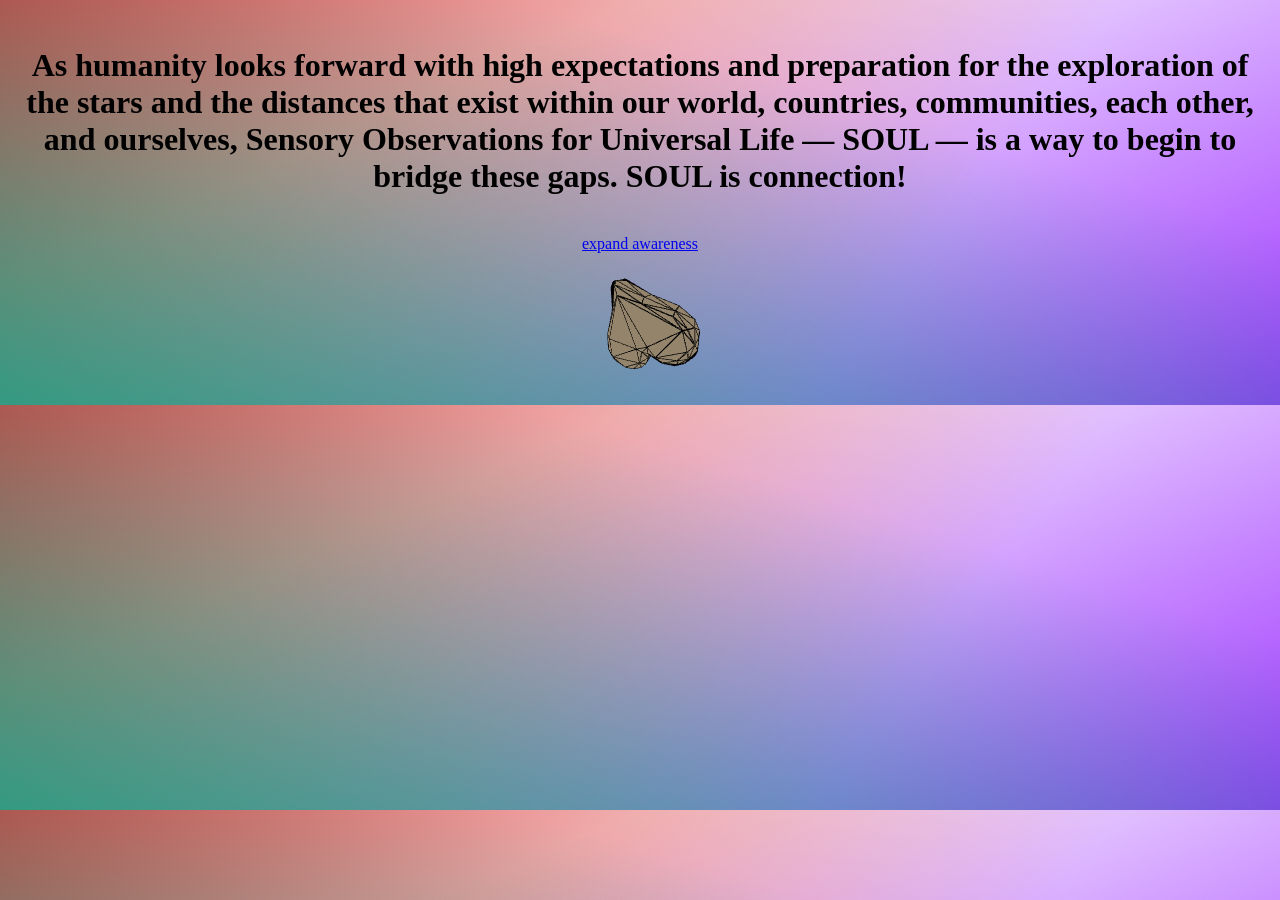
<file: index.html>
<!DOCTYPE html>
<html lang="en">
<head>
    <meta charset="UTF-8">
    <meta name="viewport" content="width=device-width, initial-scale=1.0">
    <script src="p5.js"></script>
    <script src="p5.play.js"></script>
    <script src="p5.sound.js"></script>
    <link rel="stylesheet" type="text/css" href="style.css">
    <title>SOUL 3.0</title>
</head>
<body>
    <script src="heart.js"></script>
    <!-- <script src="brain.js"></script> -->
    <br>
    <h1>As humanity looks forward with high expectations and preparation for the exploration of the stars and the distances that exist within our world, countries, communities, each other, and ourselves, Sensory Observations for Universal Life — SOUL — is a way to begin to bridge these gaps.

        SOUL is connection!
        </h1>
    <br>

    <a href="soul.html">expand awareness</a>
</body>
</html>
</file>
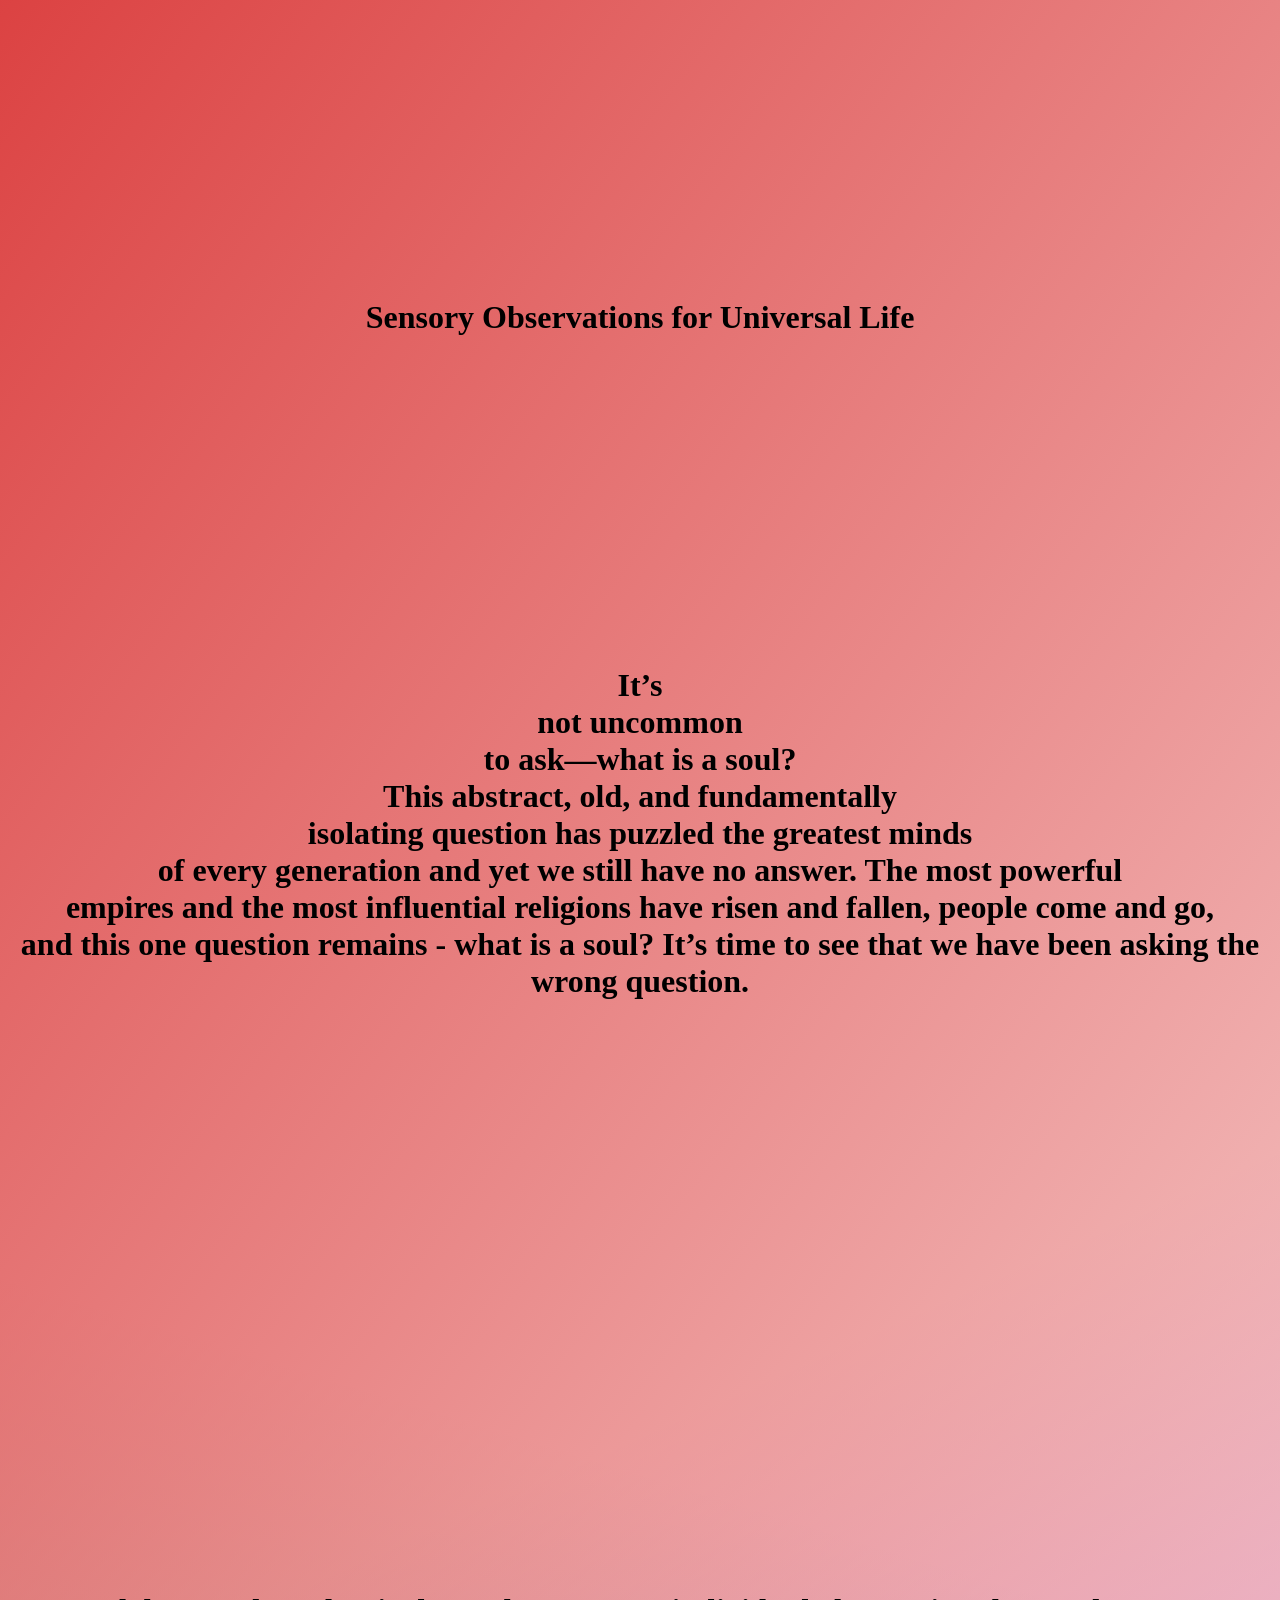
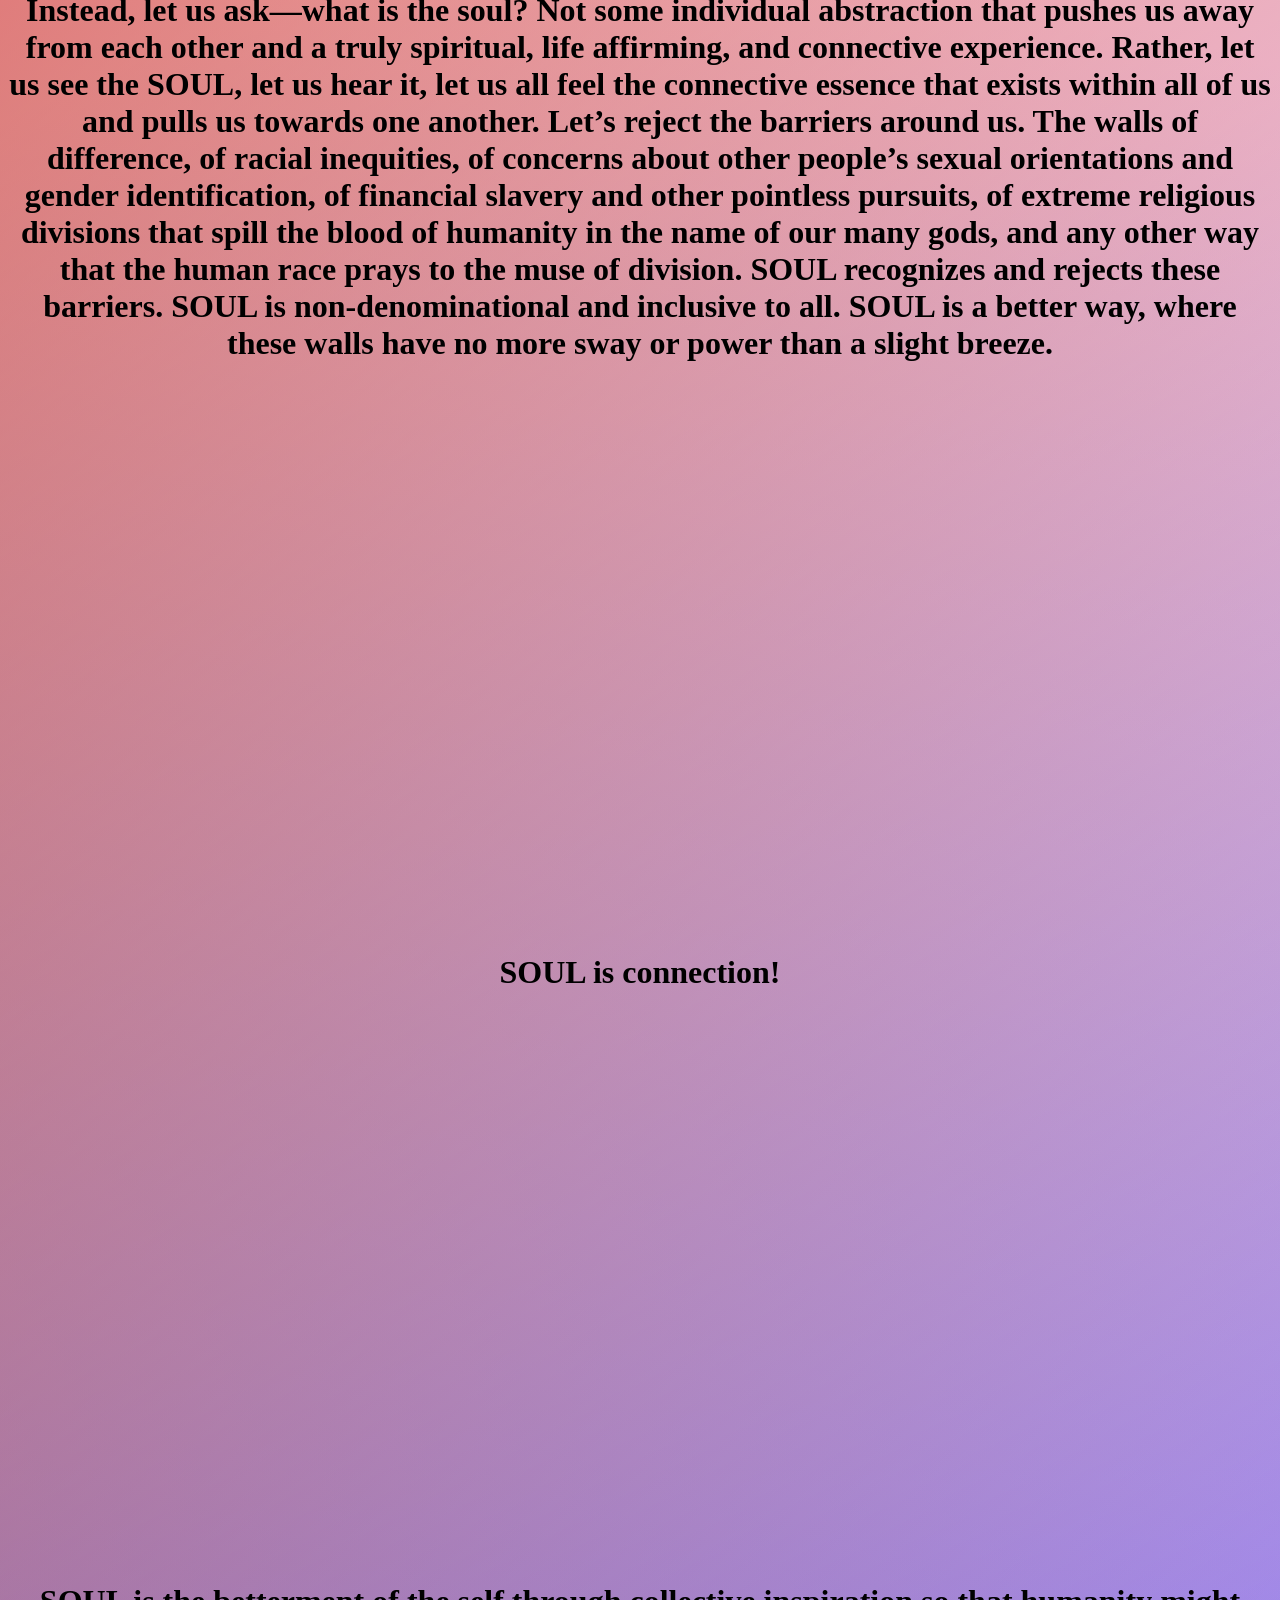
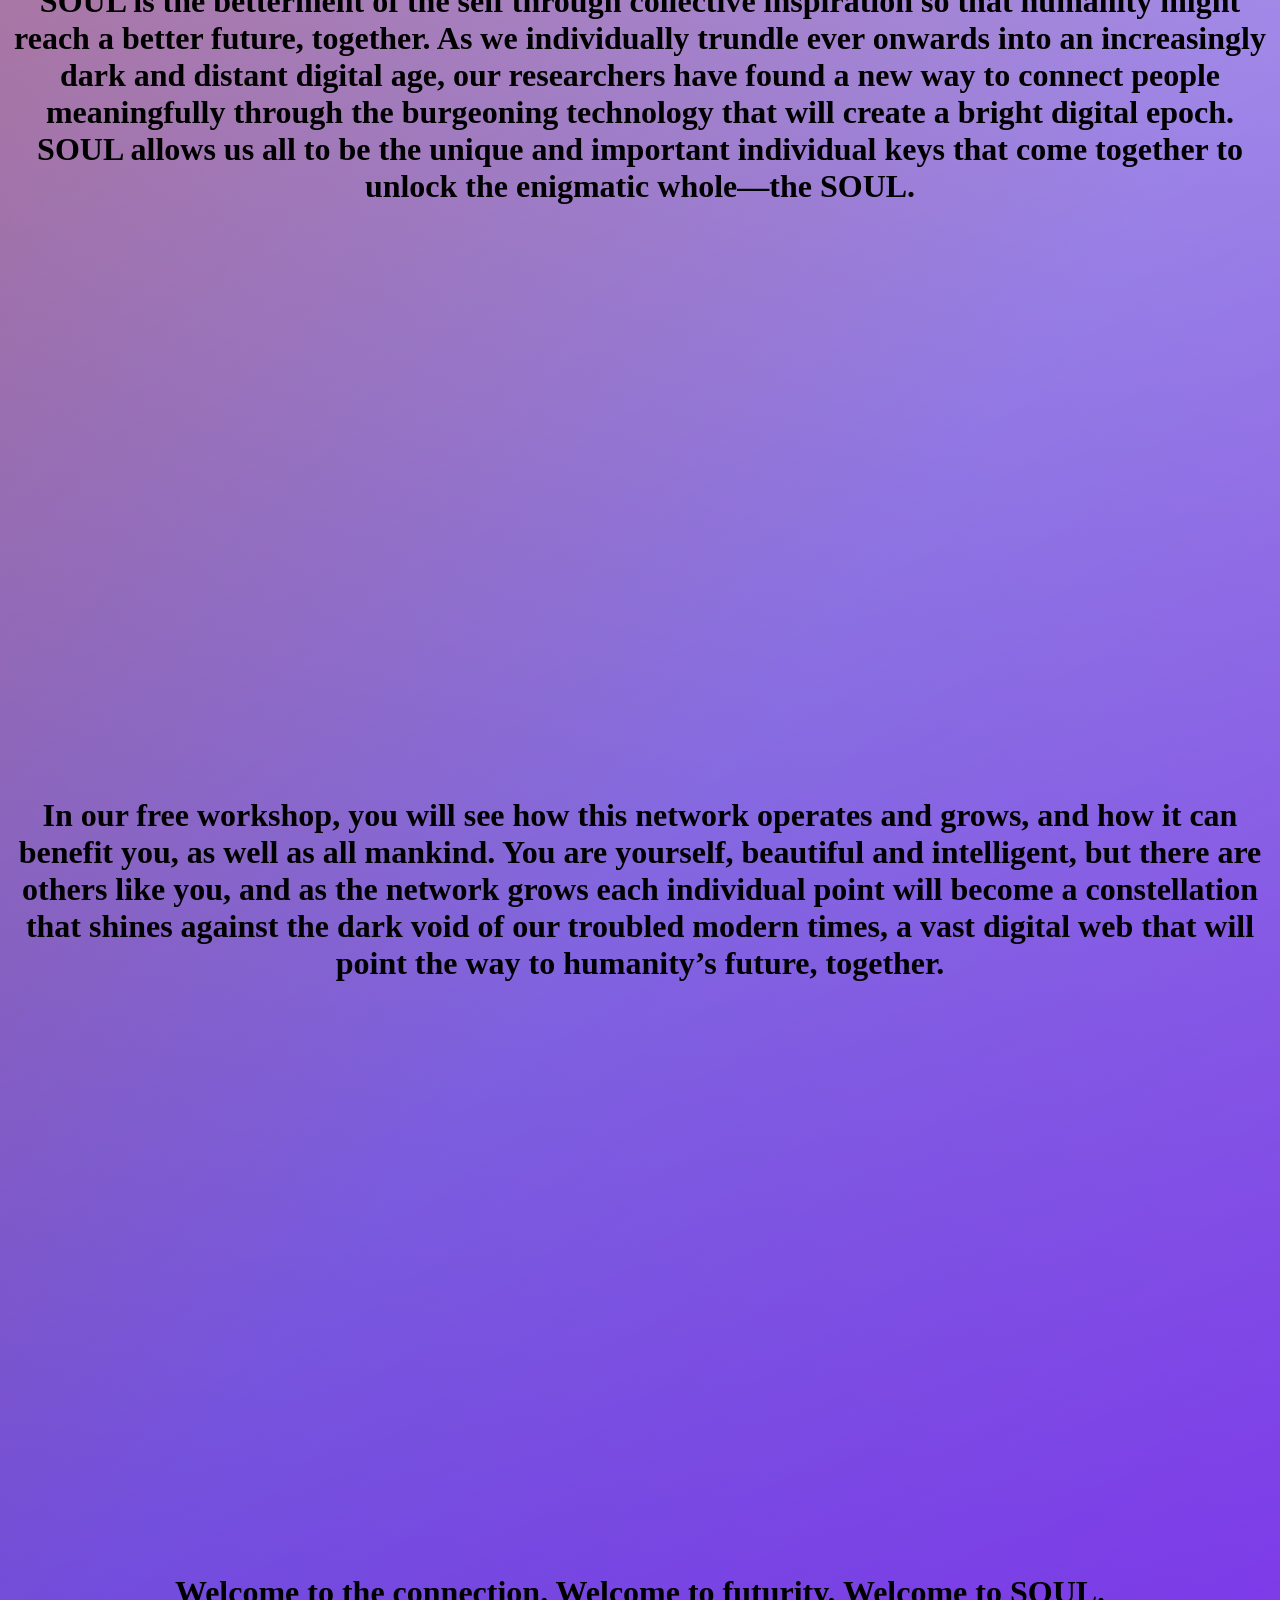
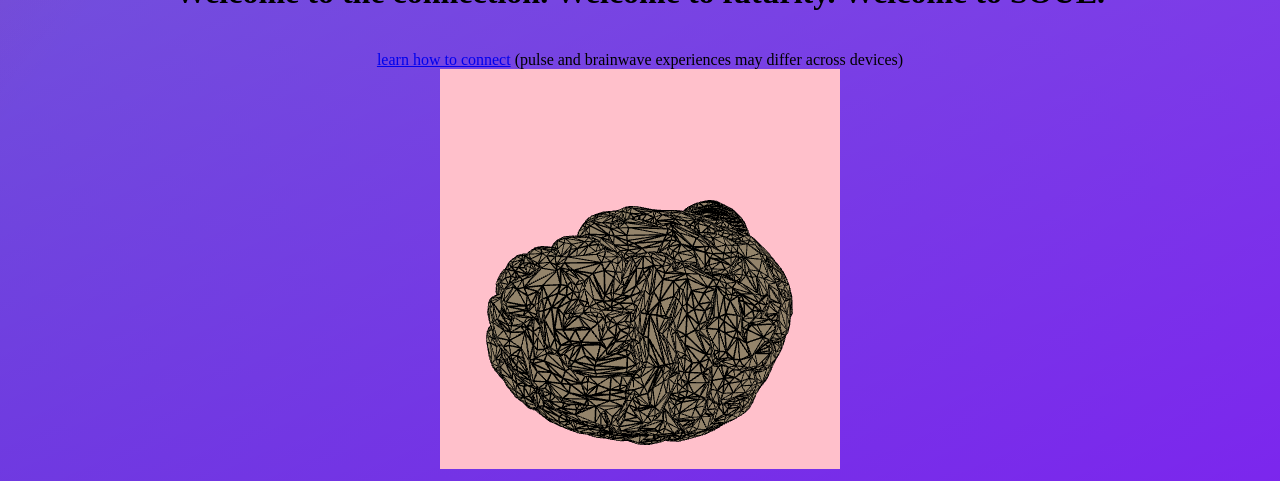
<file: soul.html>
<!DOCTYPE html>
<html lang="en">
<head>
    <meta charset="UTF-8">
    <meta name="viewport" content="width=device-width, initial-scale=1.0">
    <script src="p5.js"></script>
    <script src="p5.play.js"></script>
    <script src="p5.sound.js"></script>
    <link rel="stylesheet" type="text/css" href="style2.css">
    <title>SOUL 3.0</title>
</head>
<body>
    <script src="brain.js"></script>
    <br>
    <br>
    <br>
    <br>
    <br>
    <br>
    <br>
    <br>
    <br>
    <br>
    <br>
    <br>
    <br>
    <br>
    <br>
    <h1>Sensory Observations for Universal Life</h1>
    <br>
    <br>
    <br>
    <br>
    <br>
    <br>
    <br>
    <br>
    <br>
    <br>
    <br>
    <br>
    <br>
    <br>
    <br>
    <br>
    <h1>It’s<br>
        not uncommon<br>
        to ask—what is a soul?<br>
        This abstract, old, and fundamentally<br>
        isolating question has puzzled the greatest minds<br>
        of every generation and yet we still have no answer. The most powerful<br>
        empires and the most influential religions have risen and fallen, people come and go,<br>
        and this one question remains - what is a soul?  It’s time to see that we have been asking the wrong question.  
<br>
<br>
<br>
<br>
<br>
<br>
<br>
<br>
<br>
<br>
<br>
<br>
<br>
<br>
<br>
<br>
<br>
        Instead, let us ask—what is the soul?  Not some individual abstraction that pushes us away from each other and a truly spiritual, life affirming, and connective experience.  Rather, let us see the SOUL, let us hear it, let us all feel the connective essence that exists within all of us and pulls us towards one another.  Let’s reject the barriers around us.  The walls of difference, of racial inequities, of concerns about other people’s sexual orientations and gender identification, of financial slavery and other pointless pursuits, of extreme religious divisions that spill the blood of humanity in the name of our many gods, and any other way that the human race prays to the muse of division. SOUL recognizes and rejects these barriers.  SOUL is non-denominational and inclusive to all.  SOUL is a better way, where these walls have no more sway or power than a slight breeze. 
        <br>
        <br>
        <br>
        <br>
        <br>
        <br>
        <br>
        <br>
        <br>
        <br>
        <br>
        <br>
        <br>
        <br>
        <br>
        <br>
        <br>
        SOUL is connection!
        <br>
        <br>
        <br>
        <br>
        <br>
        <br>
        <br>
        <br>
        <br>
        <br>
        <br>
        <br>
        <br>
        <br>
        <br>
        <br>
        <br>
        SOUL is the betterment of the self through collective inspiration so that humanity might reach a better future, together.  As we individually trundle ever onwards into an increasingly dark and distant digital age, our researchers have found a new way to connect people meaningfully through the burgeoning technology that will create a bright digital epoch.  SOUL allows us all to be the unique and important individual keys that come together to unlock the enigmatic whole—the SOUL. 
        <br>
        <br>
        <br>
        <br>
        <br>
        <br>
        <br>
        <br>
        <br>
        <br>
        <br>
        <br>
        <br>
        <br>
        <br>
        <br>
        <br>
        In our free workshop, you will see how this network operates and grows, and how it can benefit you, as well as all mankind. You are yourself, beautiful and intelligent, but there are others like you, and as the network grows each individual point will become a constellation that shines against the dark void of our troubled modern times, a vast digital web that will point the way to humanity’s future, together. 
        <br>
        <br>
        <br>
        <br>
        <br>
        <br>
        <br>
        <br>
        <br>
        <br>
        <br>
        <br>
        <br>
        <br>
        <br>
        <br>
        <br>
        Welcome to the connection. Welcome to futurity. Welcome to SOUL.
        </h1>
    <br>
    <a href="soul2.html">learn how to connect</a>
    (pulse and brainwave experiences may differ across devices)
</body>
</html>
</file>
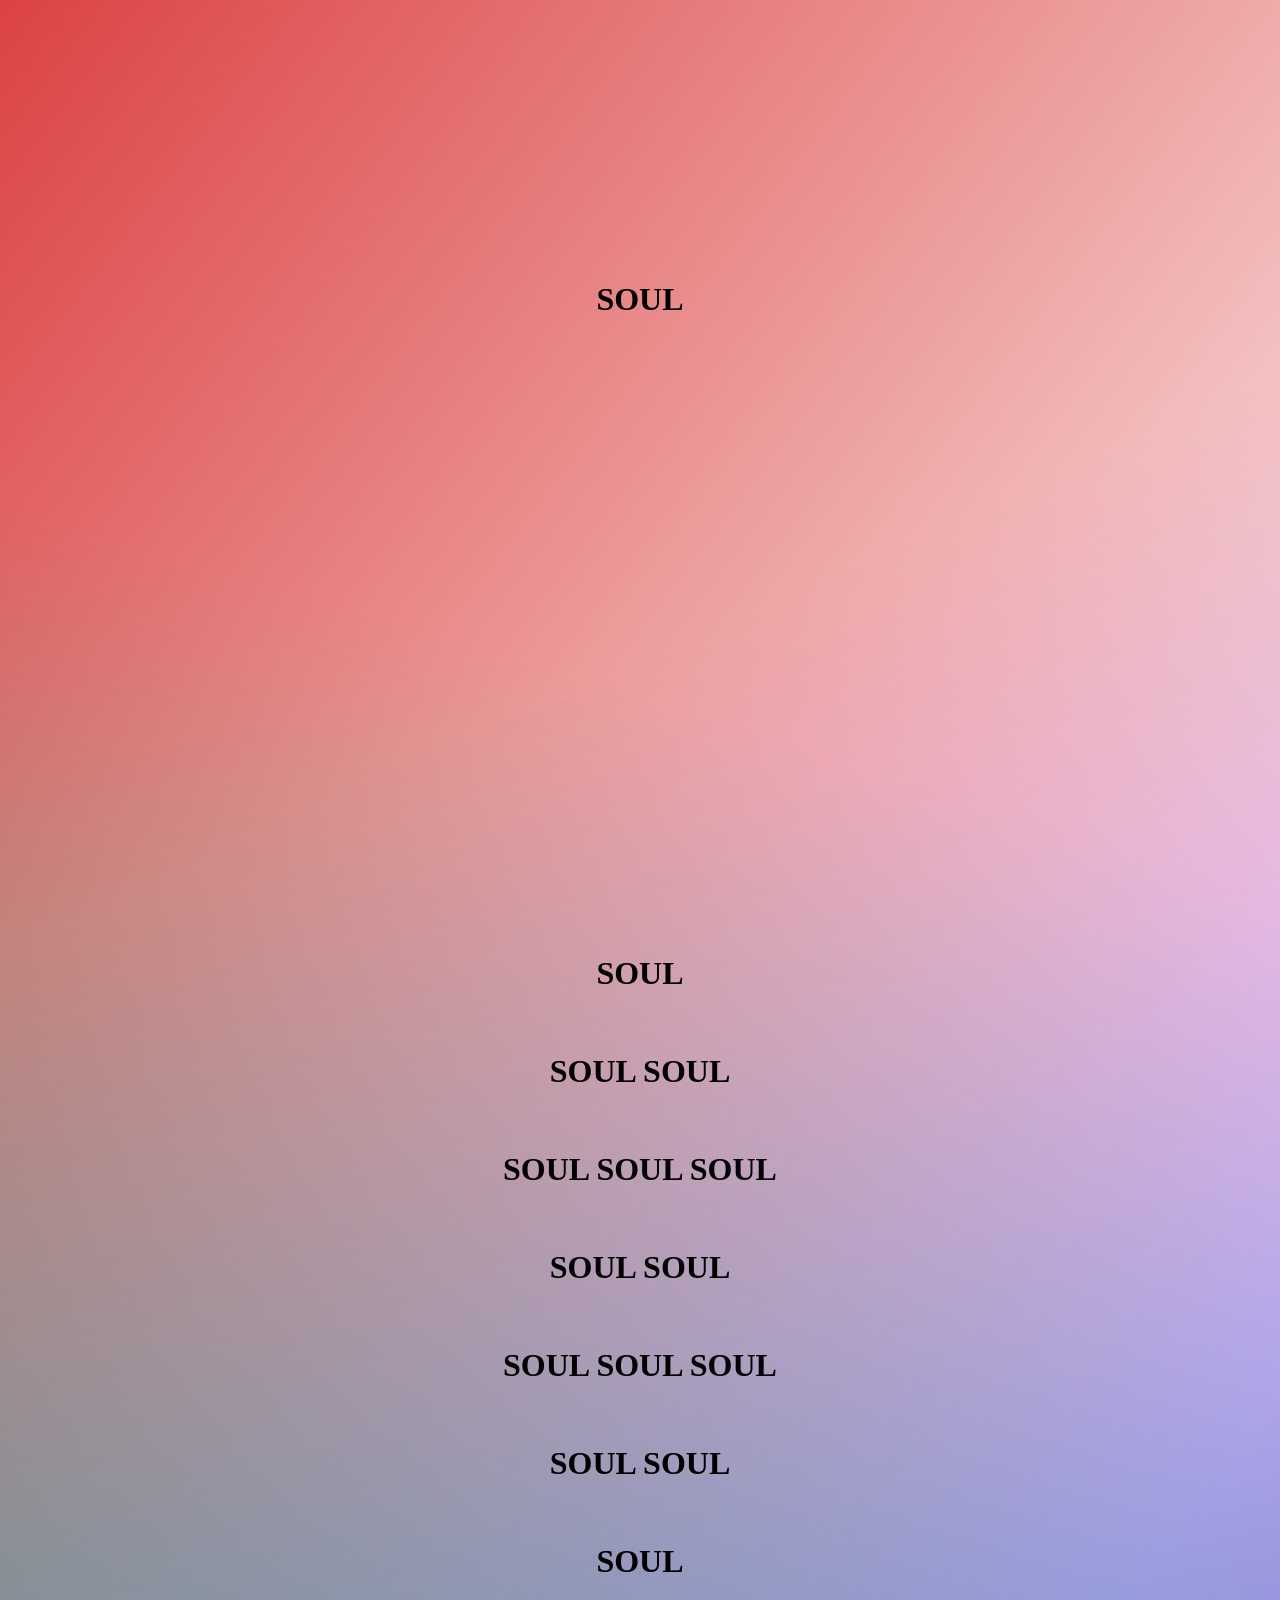
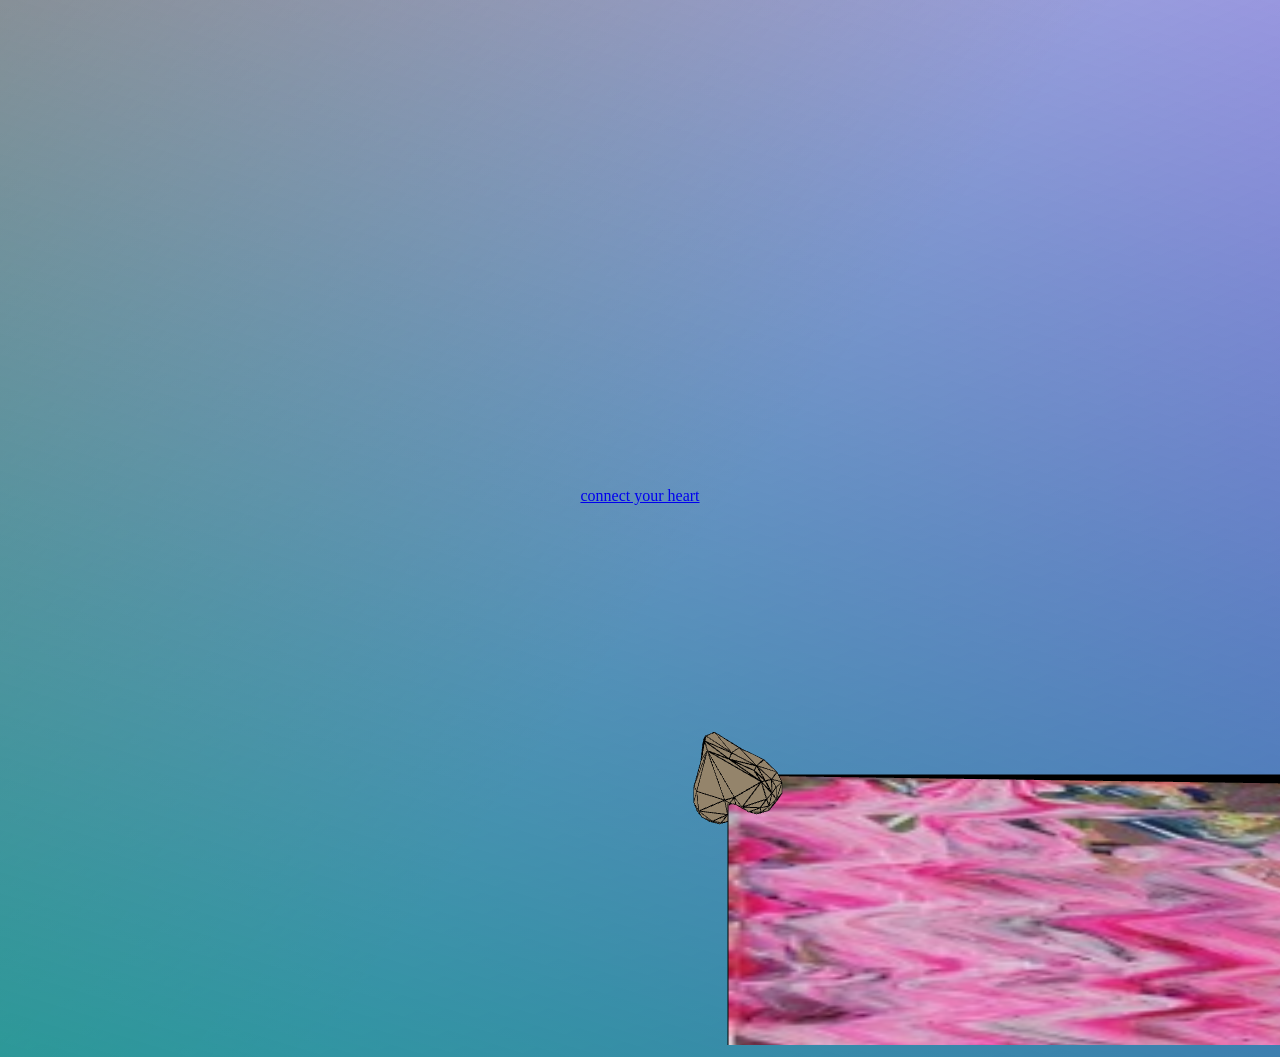
<file: soul2.html>
<!DOCTYPE html>
<html lang="en">
<head>
    <meta charset="UTF-8">
    <meta name="viewport" content="width=device-width, initial-scale=1.0">
    <script src="p5.js"></script>
    <script src="p5.play.js"></script>
    <script src="p5.sound.js"></script>
    <link rel="stylesheet" type="text/css" href="style.css">
    <title>SOUL 3.0</title>
</head>
<body>
    <script src="heart2.js"></script>
    <script src="brain.js"></script>
    <br>
    <br>
    <br>
    <br>
    <br>
    <br>
    <br>
    <br>
    <br>
    <br>
    <br>
    <br>
    <br>
    <br>
    <h1>SOUL</h1>
    <br>
    <br>
    <br>
    <br>
    <br>
    <br>
    <br>
    <br>
    <br>
    <br>
    <br>
    <br>
    <br>
    <br>
    <br>
    <br>
    <br>
    <!-- <h3>What is the soul?<br>
        Spanning all of human history since the dawn of abstract thought,<br>
        this question has puzzled the greatest minds of every generation.<br>
        Religions and empires rise and fall, and yet we have found ourselves<br>
        no closer to attaining this one, fundamental human truth.<br>
        Until now.</h3> -->
    <br>
    <br>
    <br>
    <br>
    <br>
    <br>
    <br>
    <br>
    <br>
    <br>
    <br>
    <br>
    <br>
    <br>
    <br>
    <br>
    <h1>SOUL</h1>
    <br>
    <h1>SOUL SOUL</h1>
    <br>
    <h1>SOUL SOUL SOUL</h1>
    <br>
    <h1>SOUL SOUL</h1>
    <br>
    <h1>SOUL SOUL SOUL</h1>
    <br>
    <h1>SOUL SOUL</h1>
    <br>
    <h1>SOUL</h1>
    <br>
    <br>
    <br>
    <br>
    <br>
    <br>
    <br>
    <br>
    <br>
    <br>
    <br>
    <br>
    <br>
    <br>
    <!-- <h3>The answer is both within and without,<br>
    in the recognition of self<br>
    and in a community who understands.<br>
    Intertwined, these elements converge and shape<br>
    a new understanding of human life.</h3> -->
    <br>
    <br>
    <br>
    <br>
    <br>
    <br>
    <br>
    <br>
    <br>
    <br>
    <br>
    <br>
    <br>
    <!-- <script src="script.js"></script> -->
    <a href="soul3.html"> connect your heart</a>
</body>
</html>
</file>
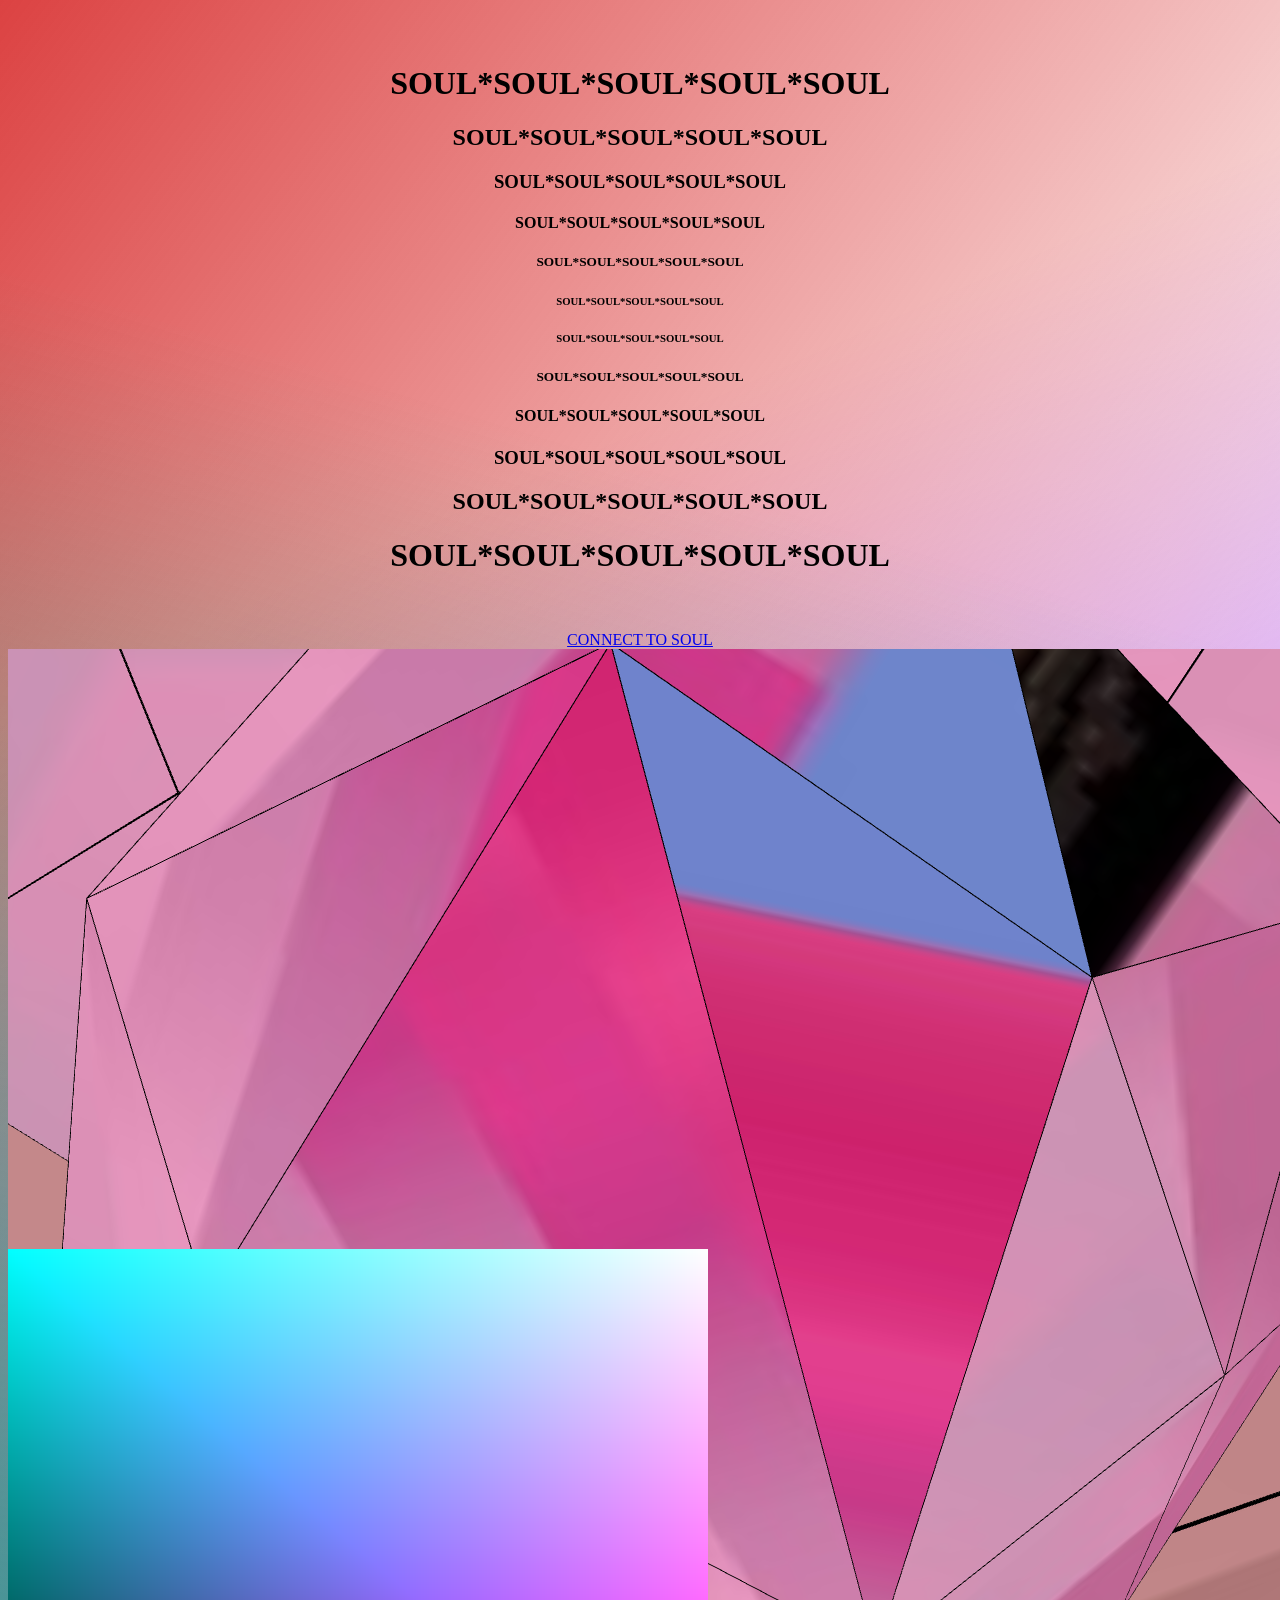
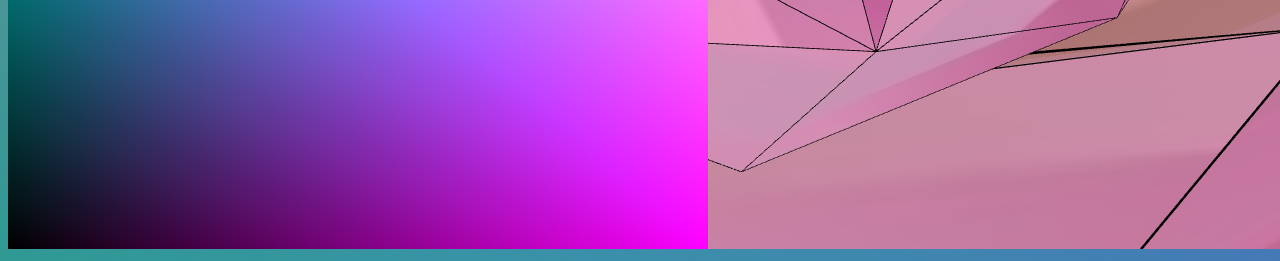
<file: soul4.html>
<!DOCTYPE html>
<html lang="en">
<head>
    <meta charset="UTF-8">
    <meta name="viewport" content="width=device-width, initial-scale=1.0">
    <script src="p5.js"></script>
    <script src="p5.play.js"></script>
    <script src="p5.sound.js"></script>
    <link rel="stylesheet" type="text/css" href="style.css">
    <title>SOUL 3.0</title>
</head>
<body>
    <script src="horsetwist.js"></script>
    <br>
    <br>
    <h1>SOUL*SOUL*SOUL*SOUL*SOUL</h1>
    <h2>SOUL*SOUL*SOUL*SOUL*SOUL</h1>
    <h3>SOUL*SOUL*SOUL*SOUL*SOUL</h1>
    <h4>SOUL*SOUL*SOUL*SOUL*SOUL</h1>
    <h5>SOUL*SOUL*SOUL*SOUL*SOUL</h1>
    <h6>SOUL*SOUL*SOUL*SOUL*SOUL</h1>
    <!-- <h6><a href="soul0.html">SOUL</a></h6> -->
    <h6>SOUL*SOUL*SOUL*SOUL*SOUL</h1>
    <h5>SOUL*SOUL*SOUL*SOUL*SOUL</h1>
    <h4>SOUL*SOUL*SOUL*SOUL*SOUL</h1>
    <h3>SOUL*SOUL*SOUL*SOUL*SOUL</h1>
    <h2>SOUL*SOUL*SOUL*SOUL*SOUL</h1>
    <h1>SOUL*SOUL*SOUL*SOUL*SOUL</h1>
    <br>
    <!-- <br>
    <br>
    <br>
    <br>
    <br>
    <br>
    <br>
    <br>
    <br>
    <br>
    <br>
    <br>
    <br>
    <br>
    <br>
    <br>
    <br>
    <br>
    <br>
    <br>
    <br>
    <br>
    <br>
    <br>
    <br>
    <br>
    <br>
    <br>
    <br>
    <br>
    <h3>JOIN US
</h3>

    <br>
    <br>
    <br>
    <br>
    <br>
    <br>
    <br>
    <br>
    <br>
    <br>
    <br>
    <br>
    <br>
    <br>
    <br>
    <br>
    <br>
    <br>
    <br>
    <br>
    <br>
    <br>
    <br>
    <br>
    <br>
    <br>
    <br>
    <br>
    <h1>SOUL</h1>
    <h2>SOUL SOUL</h1>
    <h3>SOUL SOUL SOUL</h1>
    <h4>SOUL SOUL SOUL SOUL</h1>
    <h5>SOUL SOUL SOUL SOUL SOUL</h1>
    <h6>SOUL SOUL SOUL SOUL SOUL SOUL</h1>
    <b>SOUL</b>
    <br>
    <h6>SOUL</h1>
    <h5>SOUL</h1>
    <h4>SOUL</h1>
    <h3>SOUL</h1>
    <h2>SOUL</h1>
    <h1>SOUL</h1>
    <br>
    <br>
    <br>
    <br>
    <br>
    <br>
    <br>
    <br>
    <br>
    <br>
    <br>
    <br>
    <br>
    <br>
    <br>
    <br>
    <br>
    <br>
    <br>
    <br>
    <br>
    <br>
    <br>
    <br>
    <br>
    <br>
    <br>
    <br>
    <br>
    <br>
    <br>
    <br>
    <br>
    <h3>CONNECT YOUR BRAIN</h3>
    <!-- <h1>SOULSOULSOULSOULSOULSOULSOULSOULSOULSOULSOULSOULSOUL</h1>
    <h2>SOULSOULSOULSOULSOULSOULSOULSOULSOULSOULSOULSOULSOUL</h1>
    <h3>SOULSOULSOULSOULSOULSOULSOULSOULSOULSOULSOULSOULSOUL</h1>
    <h4>SOULSOULSOULSOULSOULSOULSOULSOULSOULSOULSOULSOULSOUL</h1>
    <h5>SOULSOULSOULSOULSOULSOULSOULSOULSOULSOULSOULSOULSOUL</h1>
    <h6>SOULSOULSOULSOULSOULSOULSOULSOULSOULSOULSOULSOULSOUL</h1>
    <h6><a href="soul0.html">SOUL</a></h6>
    <h6>SOUL</h1>
    <h5>SOUL</h1>
    <h4>SOUL</h1>
    <h3>SOUL</h1>
    <h2>SOUL</h1>
    <h1>SOUL</h1>
    <br>
    <br>
    <br>
    <br>
    <br>
    <br>
    <br>
    <br>
    <br>
    <br>
    <br>
    <br>
    <br>
    <br>
    <br>
    <br>
    <br>
    <br>
    <br>
    <br>
    <br>
    <br>
    <br>
    <br>
    <br>
    <br>
    <br>
    <br>
    <br>
    <br>
    <br>
    <br>
    <br>
    <br>
    <br>
    <br>
    <br>
    <br>
    <br>
    <br>
    <br>
    <br>
    <br>
    <br>
    <br>
    <br>
    <br>
    <br>
    <br>
    <br>
    <br>
    <br>
    <br>
    <br>
    <br>
    <br>
    <h3>
</h3>
<h1>SOUL</h1>
    <br>
    <br>
    <br>
    <br>
    <br>
    <br>
    <br>
    <br>
    <br>
    <br>
    <br>
    <br>
    <br>
    <br>
    <br>
    <br>
    <br>
    <br>
    <br>
    <br>
    <br>
<br> -->
    <!-- <script src="script.js"></script> -->
    <br>
    <a href="https://soultest-99245.web.app/">CONNECT TO SOUL</a>
    <br>

</body>
</html>
</file>
<file: style.css>
body{
    text-align: center;
    text-size-adjust: larger;
    background: linear-gradient(17deg, rgba(9, 167, 133, 0.8), rgba(255,0,0,0) 70.71%),
            linear-gradient(127deg, rgba(211, 19, 19, 0.8), rgba(0,255,0,0) 70.71%),
            linear-gradient(336deg, rgba(135,0,255,.8), rgba(0,0,255,0) 70.71%);
}
</file>
<file: style2.css>
body{
    text-align: center;
    text-size-adjust: larger;
    background: 
            linear-gradient(127deg, rgba(211, 19, 19, 0.8), rgba(0,255,0,0) 70.71%),
            linear-gradient(336deg, rgba(135,0,255,.8), rgba(0,0,255,0) 70.71%),
            linear-gradient(17deg, rgba(9, 167, 133, 0.8), rgba(255,0,0,0) 70.71%);
}
</file>
